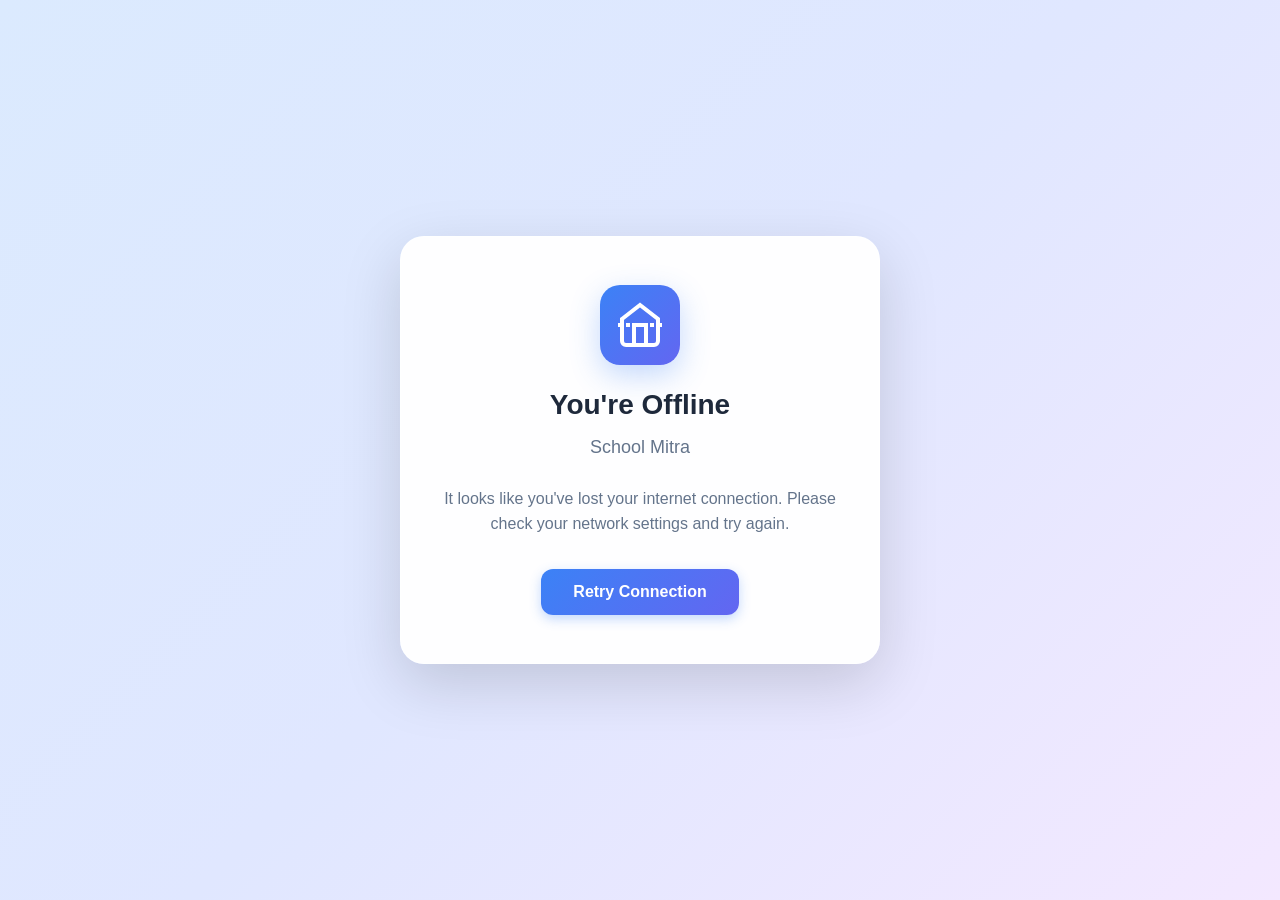
<file: frontend/public/offline.html>
<!DOCTYPE html>
<html lang="en">
<head>
    <meta charset="UTF-8">
    <meta name="viewport" content="width=device-width, initial-scale=1.0">
    <title>Offline - School Mitra</title>
    <style>
        * {
            margin: 0;
            padding: 0;
            box-sizing: border-box;
        }
        
        body {
            font-family: -apple-system, BlinkMacSystemFont, 'Segoe UI', Roboto, 'Helvetica Neue', Arial, sans-serif;
            background: linear-gradient(135deg, #dbeafe 0%, #e0e7ff 50%, #f3e8ff 100%);
            min-height: 100vh;
            display: flex;
            align-items: center;
            justify-content: center;
            padding: 20px;
        }
        
        .container {
            background: rgba(255, 255, 255, 0.95);
            backdrop-filter: blur(10px);
            border-radius: 24px;
            padding: 48px 32px;
            max-width: 480px;
            width: 100%;
            text-align: center;
            box-shadow: 0 20px 60px rgba(0, 0, 0, 0.15);
            border: 1px solid rgba(255, 255, 255, 0.5);
        }
        
        .icon-container {
            width: 80px;
            height: 80px;
            margin: 0 auto 24px;
            background: linear-gradient(135deg, #3b82f6 0%, #6366f1 100%);
            border-radius: 20px;
            display: flex;
            align-items: center;
            justify-content: center;
            box-shadow: 0 10px 30px rgba(59, 130, 246, 0.3);
        }
        
        .icon {
            width: 48px;
            height: 48px;
            stroke: white;
            stroke-width: 2;
            fill: none;
        }
        
        h1 {
            font-size: 28px;
            font-weight: 700;
            color: #1e293b;
            margin-bottom: 12px;
        }
        
        .subtitle {
            font-size: 18px;
            color: #64748b;
            margin-bottom: 24px;
            font-weight: 500;
        }
        
        p {
            font-size: 16px;
            color: #64748b;
            line-height: 1.6;
            margin-bottom: 32px;
        }
        
        .button {
            display: inline-block;
            background: linear-gradient(135deg, #3b82f6 0%, #6366f1 100%);
            color: white;
            padding: 14px 32px;
            border-radius: 12px;
            text-decoration: none;
            font-weight: 600;
            font-size: 16px;
            transition: transform 0.2s, box-shadow 0.2s;
            box-shadow: 0 4px 12px rgba(59, 130, 246, 0.3);
            border: none;
            cursor: pointer;
        }
        
        .button:hover {
            transform: translateY(-2px);
            box-shadow: 0 6px 20px rgba(59, 130, 246, 0.4);
        }
        
        .button:active {
            transform: translateY(0);
        }
        
        .status {
            margin-top: 24px;
            padding: 12px;
            background: #fef3c7;
            border-radius: 8px;
            font-size: 14px;
            color: #92400e;
            display: none;
        }
        
        .status.online {
            background: #d1fae5;
            color: #065f46;
            display: block;
        }
        
        @media (prefers-color-scheme: dark) {
            body {
                background: linear-gradient(135deg, #1e293b 0%, #312e81 50%, #581c87 100%);
            }
            
            .container {
                background: rgba(30, 41, 59, 0.95);
                border: 1px solid rgba(255, 255, 255, 0.1);
            }
            
            h1 {
                color: #f1f5f9;
            }
            
            .subtitle, p {
                color: #cbd5e1;
            }
        }
    </style>
</head>
<body>
    <div class="container">
        <div class="icon-container">
            <svg class="icon" viewBox="0 0 24 24">
                <path d="M3 9l9-7 9 7v11a2 2 0 0 1-2 2H5a2 2 0 0 1-2-2z"></path>
                <polyline points="9 22 9 12 15 12 15 22"></polyline>
                <line x1="1" y1="12" x2="23" y2="12" stroke-dasharray="2,2"></line>
            </svg>
        </div>
        
        <h1>You're Offline</h1>
        <p class="subtitle">School Mitra</p>
        
        <p>
            It looks like you've lost your internet connection. Please check your network settings and try again.
        </p>
        
        <button class="button" onclick="retryConnection()">
            Retry Connection
        </button>
        
        <div id="status" class="status"></div>
    </div>
    
    <script>
        function retryConnection() {
            const statusEl = document.getElementById('status');
            statusEl.textContent = 'Checking connection...';
            statusEl.style.display = 'block';
            statusEl.className = 'status';
            
            // Try to reload the page
            window.location.reload();
        }
        
        // Automatically check for connection and reload when online
        function checkConnection() {
            if (navigator.onLine) {
                const statusEl = document.getElementById('status');
                statusEl.textContent = 'Connection restored! Reloading...';
                statusEl.className = 'status online';
                
                setTimeout(() => {
                    window.location.reload();
                }, 1000);
            }
        }
        
        // Check connection every 3 seconds
        setInterval(checkConnection, 3000);
        
        // Listen for online event
        window.addEventListener('online', () => {
            checkConnection();
        });
    </script>
</body>
</html>
</file>
